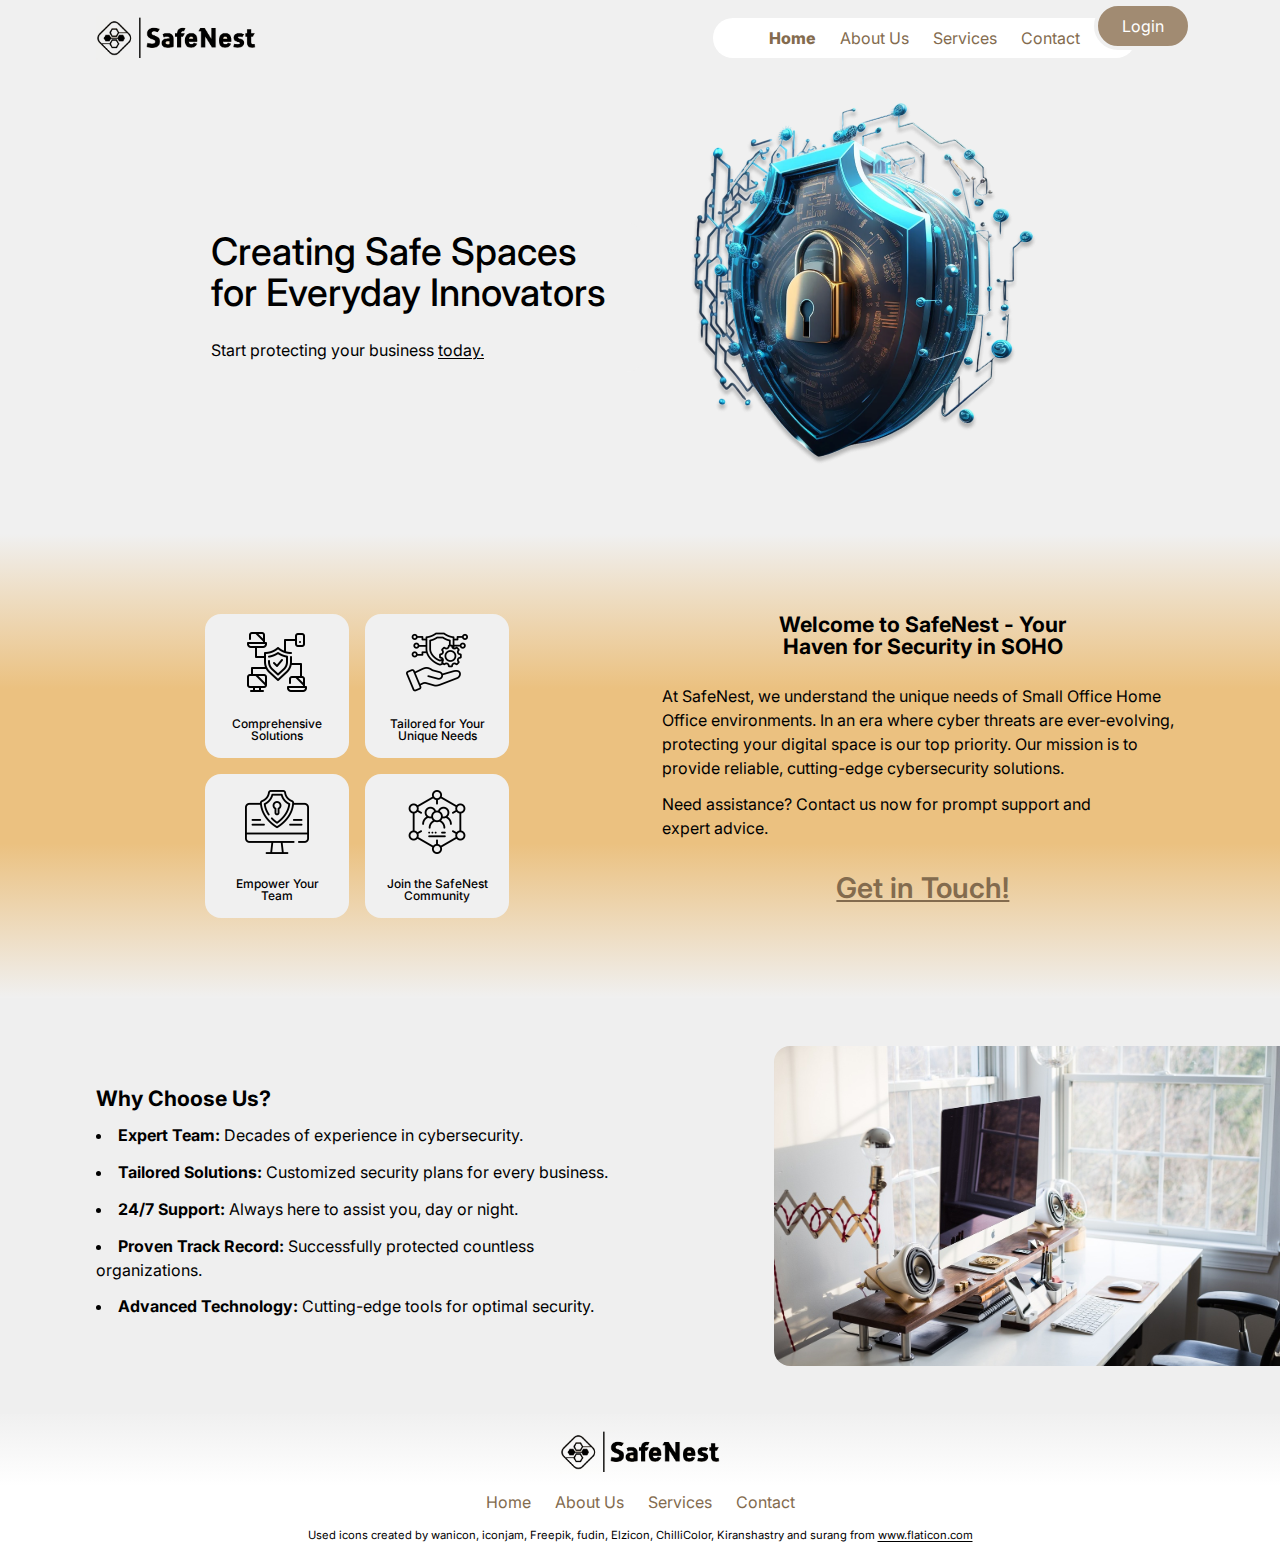
<file: index.html>
<!DOCTYPE html>
<html lang="en">
<head>
  <meta charset="UTF-8">
  <meta name="viewport" content="width=device-width, initial-scale=1.0">
  <link rel="stylesheet" href="style.css">
  <link rel="preconnect" href="https://fonts.googleapis.com">
  <link rel="preconnect" href="https://fonts.gstatic.com" crossorigin>
  <link href="https://fonts.googleapis.com/css2?family=Inter:ital,opsz,wght@0,14..32,100..900;1,14..32,100..900&display=swap" rel="stylesheet">
  <script src="index.js" defer></script>
  <title>SafeNest</title>
</head>
<body class="content-grid">
  <header class="header">
    <img src="images/logo.png" alt="logo" class="logo">
    <button class="mobile-nav-toggle" aria-controls="primary-navigation" aria-expanded="false"><span class="sr-only">Menu</span></button>
    <nav>
      <ul class="main-nav" id="primary-navigation" data-visible="false">
        <li class="nav-item active"><a href="index.html">Home</a></li>
        <li class="nav-item"><a href="about.html">About Us</a></li>
        <li class="nav-item"><a href="services.html">Services</a></li>
        <li class="nav-item"><a href="contact.html">Contact</a></li>
        <li class="nav-item login"><a href="login.html">Login</a></li>
      </ul>

      <ul class="mobile-nav">
        <li class="nav-item"><a href="index.html">Home</a></li>
        <li class="nav-item"><a href="about.html">About Us</a></li>
        <li class="nav-item"><a href="services.html">Services</a></li>
        <li class="nav-item"><a href="contact.html">Contact</a></li>
        <li class="nav-item login"><a href="login.html">Login</a></li>
      </ul>
    </nav>
  </header>

  <main class="full-width content-grid home">
    
    <section class="hero">
      <div>
        <h1>Creating Safe Spaces for Everyday Innovators</h1>
        <p>Start protecting your business <a href="contact.html">today.</a></p>
      </div>
      <div class="hero-img-container">
        <img src="images/home - hero.png" class="hero-img">
      </div>
    </section>
    
    <section class="section-one full-width">
      <div class="two-columns">
        <div>
          <h3>Welcome to SafeNest - Your Haven for Security in SOHO</h3>
          <p>At SafeNest, we understand the unique needs of Small Office Home Office environments. In an era where cyber threats are ever-evolving, protecting your digital space is our top priority. Our mission is to provide reliable, cutting-edge cybersecurity solutions.</p>
          <p>Need assistance? Contact us now for prompt support and expert advice.</p>
          <a href="contact.html" class="cta">Get in Touch!</a>
        </div>
        <div class="cards">
          <div class="square-card">
            <img src="images/home - icon1.png" class="icon">
            <p>Comprehensive  Solutions</p>
          </div>
          <div class="square-card">
            <img src="images/home - icon2.png" class="icon">
            <p>Tailored for Your Unique Needs</p>
          </div>
          <div class="square-card">
            <img src="images/home - icon3.png" class="icon">
            <p>Empower Your Team</p>
          </div>
          <div class="square-card">
            <img src="images/home - icon4.png" class="icon">
            <p>Join the SafeNest Community</p>
          </div>
        </div>
      </div>
    </section>

    <section class="section-two full-width">
      <div class="two-columns">
        <div>
          <h3>Why Choose Us?</h3>
          <ul>
            <li><b>Expert Team:</b> Decades of experience in cybersecurity.</li>
            <li><b>Tailored Solutions:</b> Customized security plans for every business.</li>
            <li><b>24/7 Support:</b> Always here to assist you, day or night.</li>
            <li><b>Proven Track Record:</b> Successfully protected countless organizations.</li>
            <li><b>Advanced Technology:</b> Cutting-edge tools for optimal security.</li>
          </ul>
        </div>
        <div class="img">

        </div>
      </div>
    </section>

  </main>


  <footer class="footer full-width">
    <img src="images/logo.png" alt="logo" class="logo">

    <div class="footer-nav">
      <ul>
        <li class="nav-item home"><a href="index.html">Home</a></li>
        <li class="nav-item"><a href="about.html">About Us</a></li>
        <li class="nav-item"><a href="services.html">Services</a></li>
        <li class="nav-item"><a href="contact.html">Contact</a></li>
      </ul>
    </div>

    <p class="icon-copyrigths">
      Used icons created by wanicon, iconjam, Freepik, fudin, Elzicon, ChilliColor, Kiranshastry and surang from <a href="https://www.flaticon.com/">www.flaticon.com</a>
    </p>
  </footer>


</body>
</html>
</file>
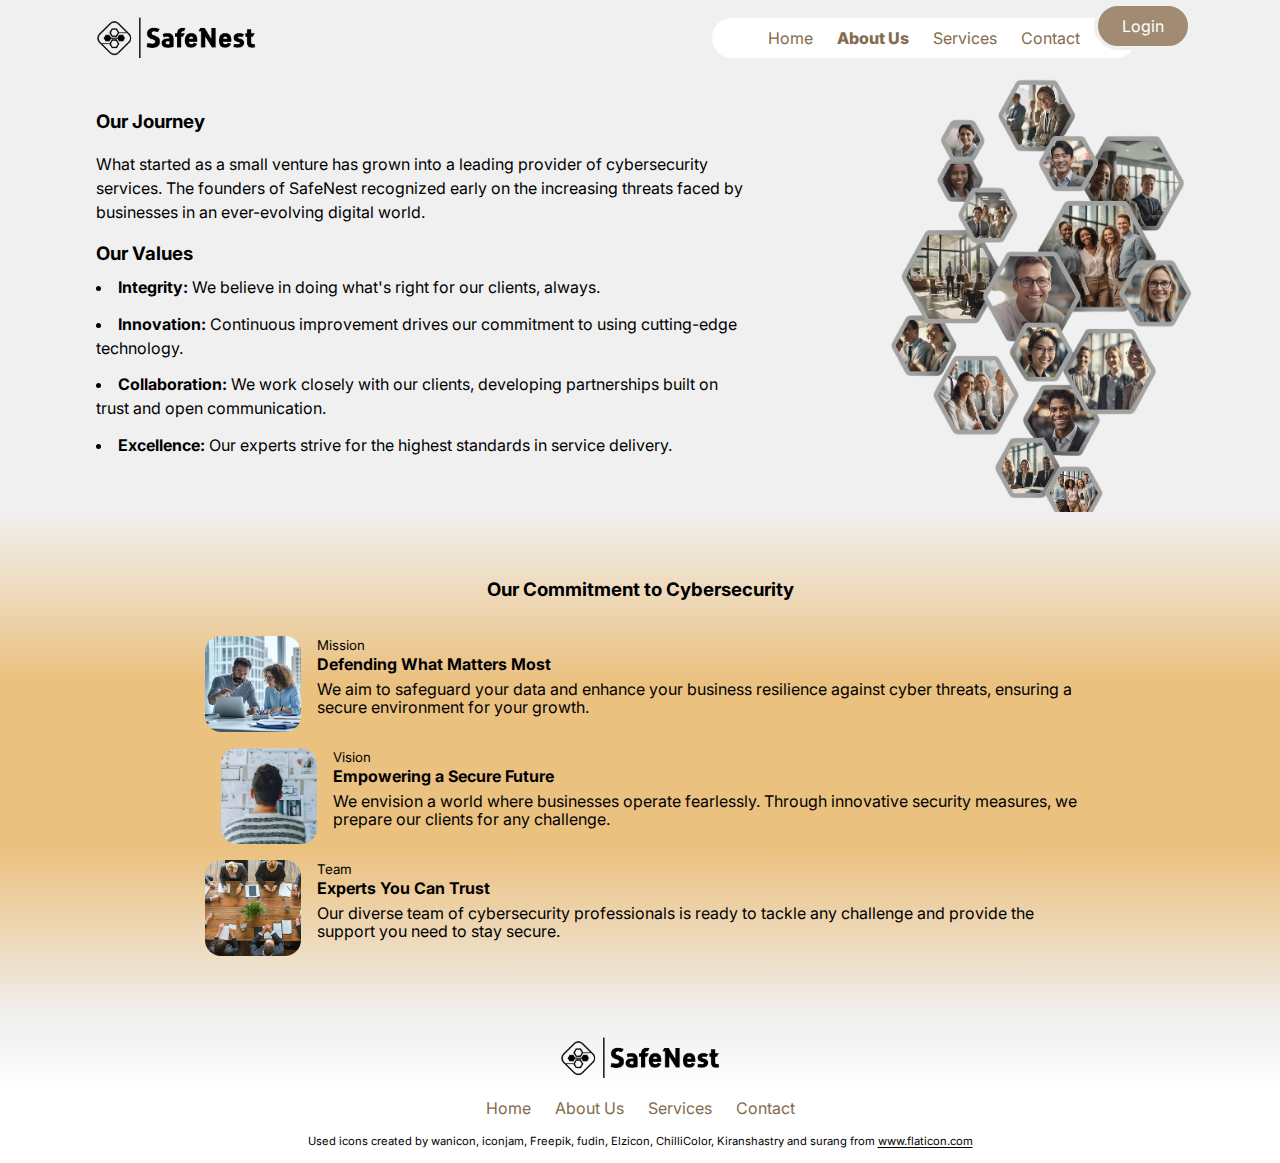
<file: about.html>
<!DOCTYPE html>
<html lang="en">
<head>
  <meta charset="UTF-8">
  <meta name="viewport" content="width=device-width, initial-scale=1.0">
  <link rel="stylesheet" href="style.css">
  <link rel="preconnect" href="https://fonts.googleapis.com">
  <link rel="preconnect" href="https://fonts.gstatic.com" crossorigin>
  <link href="https://fonts.googleapis.com/css2?family=Inter:ital,opsz,wght@0,14..32,100..900;1,14..32,100..900&display=swap" rel="stylesheet">
  <script src="index.js" defer></script>
  <title>SafeNest</title>
</head>
<body class="content-grid">
  <header class="header">
    <img src="images/logo.png" alt="logo" class="logo">
    <button class="mobile-nav-toggle" aria-controls="primary-navigation" aria-expanded="false"><span class="sr-only">Menu</span></button>
    <nav>
      <ul class="main-nav" id="primary-navigation" data-visible="false">
        <li class="nav-item"><a href="index.html">Home</a></li>
        <li class="nav-item active"><a href="about.html">About Us</a></li>
        <li class="nav-item"><a href="services.html">Services</a></li>
        <li class="nav-item"><a href="contact.html">Contact</a></li>
        <li class="nav-item login"><a href="login.html">Login</a></li>
      </ul>

      <ul class="mobile-nav">
        <li class="nav-item"><a href="index.html">Home</a></li>
        <li class="nav-item"><a href="about.html">About Us</a></li>
        <li class="nav-item"><a href="services.html">Services</a></li>
        <li class="nav-item"><a href="contact.html">Contact</a></li>
        <li class="nav-item login"><a href="login.html">Login</a></li>
      </ul>
    </nav>
  </header>

  <main class="full-width content-grid about">
    <section class="section-one">
      <div>
        <div class="journey">
          <h3>Our Journey</h3>
          <p>What started as a small venture has grown into a leading provider of cybersecurity services. The founders of SafeNest recognized early on the increasing threats faced by businesses in an ever-evolving digital world. 
          </p>
        </div>
        <div>
          <h3>Our Values</h3>
          <ul>
            <li><b>Integrity:</b> We believe in doing what's right for our clients, always.</li>
            <li><b>Innovation:</b> Continuous improvement drives our commitment to using cutting-edge technology.</li>
            <li><b>Collaboration:</b> We work closely with our clients, developing partnerships built on trust and open communication.</li>
            <li><b>Excellence:</b> Our experts strive for the highest standards in service delivery.</li>
          </ul>
        </div>
      </div>
      <div class="img">
      </div>
    </section>

    <section class="section-two full-width">
      <h3>Our Commitment to Cybersecurity</h3>
      <div class="articles">
        <div class="article">
          <img src="images/about us - mission.webp" alt="" class="img">
          <div>
            <div class="titles">
              <h5>Mission</h5>
              <h4>Defending What Matters Most</h4>
            </div>
            <p>We aim to safeguard your data and enhance your business resilience against cyber threats, ensuring a secure environment for your growth.</p>
          </div>
        </div>
        <div class="article">
          <img src="images/about us - vision.jpg" alt="" class="img">
          <div>
            <div class="titles">
              <h5>Vision</h5>
              <h4>Empowering a Secure Future</h4>
            </div>
            <p>We envision a world where businesses operate fearlessly. Through innovative security measures, we prepare our clients for any challenge.</p>
          </div>
        </div>
        <div class="article">
          <img src="images/about us - team.jpg" alt="" class="img">
          <div>
            <div class="titles">
              <h5>Team</h5>
              <h4>Experts You Can Trust</h4>
            </div>
            <p>Our diverse team of cybersecurity professionals is ready to tackle any challenge and provide the support you need to stay secure.</p>
          </div>
        </div>
      </div>
    </section>

  </main>

  <footer class="footer full-width">
    <img src="images/logo.png" alt="logo" class="logo">

    <div class="footer-nav">
      <ul>
        <li class="nav-item home"><a href="index.html">Home</a></li>
        <li class="nav-item"><a href="about.html">About Us</a></li>
        <li class="nav-item"><a href="services.html">Services</a></li>
        <li class="nav-item"><a href="contact.html">Contact</a></li>
      </ul>
    </div>

    <p class="icon-copyrigths">
      Used icons created by wanicon, iconjam, Freepik, fudin, Elzicon, ChilliColor, Kiranshastry and surang from <a href="https://www.flaticon.com/">www.flaticon.com</a>
    </p>
  </footer>


</body>
</html>
</file>
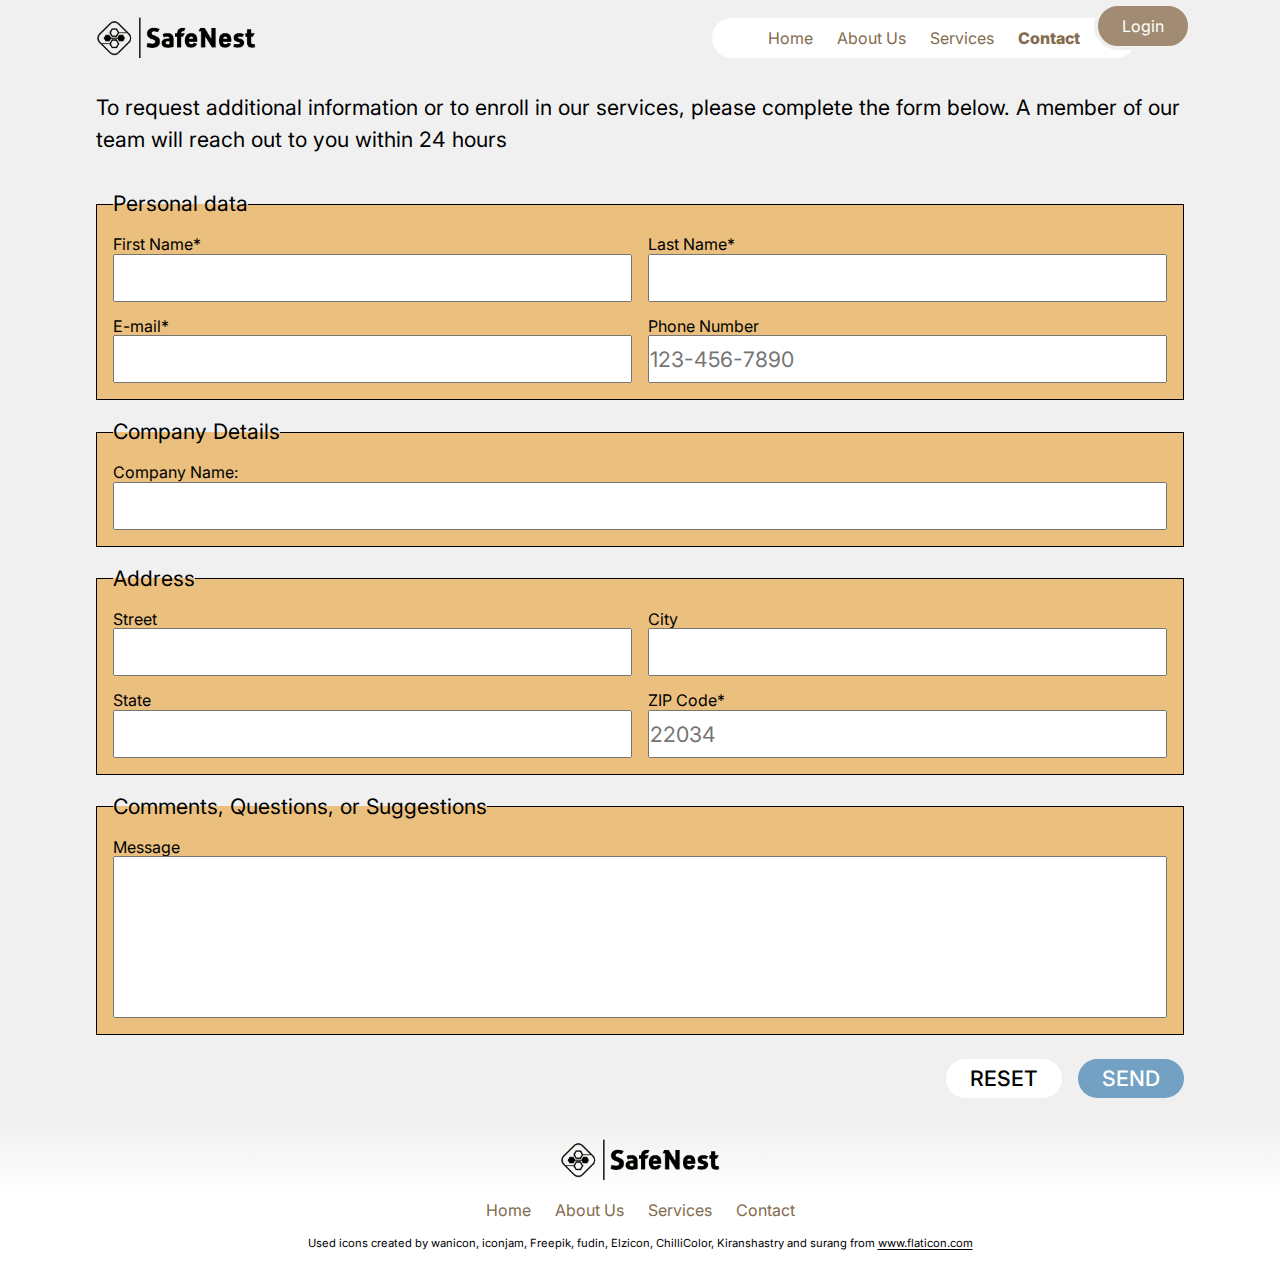
<file: contact.html>
<!DOCTYPE html>
<html lang="en">
<head>
  <meta charset="UTF-8">
  <meta name="viewport" content="width=device-width, initial-scale=1.0">
  <link rel="stylesheet" href="style.css">
  <link rel="preconnect" href="https://fonts.googleapis.com">
  <link rel="preconnect" href="https://fonts.gstatic.com" crossorigin>
  <link href="https://fonts.googleapis.com/css2?family=Inter:ital,opsz,wght@0,14..32,100..900;1,14..32,100..900&display=swap" rel="stylesheet">
  <script src="index.js" defer></script>
  <title>SafeNest</title>
</head>
<body class="content-grid">
  <header class="header">
    <img src="images/logo.png" alt="logo" class="logo">
    <button class="mobile-nav-toggle" aria-controls="primary-navigation" aria-expanded="false"><span class="sr-only">Menu</span></button>
    <nav>
      <ul class="main-nav" id="primary-navigation" data-visible="false">
        <li class="nav-item"><a href="index.html">Home</a></li>
        <li class="nav-item"><a href="about.html">About Us</a></li>
        <li class="nav-item"><a href="services.html">Services</a></li>
        <li class="nav-item active"><a href="contact.html">Contact</a></li>
        <li class="nav-item login"><a href="login.html">Login</a></li>
      </ul>

      <ul class="mobile-nav">
        <li class="nav-item"><a href="index.html">Home</a></li>
        <li class="nav-item"><a href="about.html">About Us</a></li>
        <li class="nav-item"><a href="services.html">Services</a></li>
        <li class="nav-item"><a href="contact.html">Contact</a></li>
        <li class="nav-item login"><a href="login.html">Login</a></li>
      </ul>
    </nav>
  </header>

  <main class="full-width contact content-grid">
    <p>To request additional information or to enroll in our services, please complete the form below. A member of our team will reach out to you within 24 hours</p>

    <form action="">
      <fieldset class="personal-data">
        <legend>Personal data</legend>
        <div>
          <label for="first">First Name*</label>
          <input type="text" id="first" name="FirstName">
        </div>
        <div>
          <label for="last">Last Name*</label>
          <input type="text" id="last" name="LastName">
        </div>
        <div>
          <label for="email">E-mail*</label>
          <input type="email" id="email" name="Email" required>
        </div>
        <div>
          <label for="phone">Phone Number</label>
          <input type="tel" id="phone" name="Phone" pattern="^[0-9]{3}-[0-9]{3}-[0-9]{4}$" placeholder="123-456-7890">
        </div>
      </fieldset>

      <fieldset class="company-details">
        <legend>Company Details</legend>
        <div>
          <label for="company">Company Name: </label>
          <input type="text" id="company" name="CompanyName">
        </div>
      </fieldset>

      <fieldset class="personal-data">
        <legend>Address</legend>
        <div>
          <label for="street">Street</label>
          <input type="text" id="street" name="Street">
        </div>
        <div>
          <label for="city">City</label>
          <input type="text" id="city" name="City">
        </div>
        <div>
          <label for="state">State</label>
          <input type="text" id="state" name="State">
        </div>
        <div>
          <label for="zip">ZIP Code*</label>
          <input type="text" id="zip" name="ZIP" maxlength="5" pattern="[0-9]{5}" placeholder="22034" required>
        </div>
      </fieldset>

      <fieldset class="message">
        <legend>Comments, Questions, or Suggestions</legend>
        <div>
          <label for="comments">Message</label>
          <textarea id="comments" name="Comments" style="resize: none;" rows="5"></textarea>
        </div>
      </fieldset>

      <div class="buttons">
        <input type="reset" class="button reset" value="Reset">
        <input class="button submit" type="submit" value="Send">
      </div>

    </form>
  </main>

  <footer class="footer full-width">
    <img src="images/logo.png" alt="logo" class="logo">

    <div class="footer-nav">
      <ul>
        <li class="nav-item home"><a href="index.html">Home</a></li>
        <li class="nav-item"><a href="about.html">About Us</a></li>
        <li class="nav-item"><a href="services.html">Services</a></li>
        <li class="nav-item"><a href="contact.html">Contact</a></li>
      </ul>
    </div>

    <p class="icon-copyrigths">
      Used icons created by wanicon, iconjam, Freepik, fudin, Elzicon, ChilliColor, Kiranshastry and surang from <a href="https://www.flaticon.com/">www.flaticon.com</a>
    </p>
  </footer>


</body>
</html>
</file>
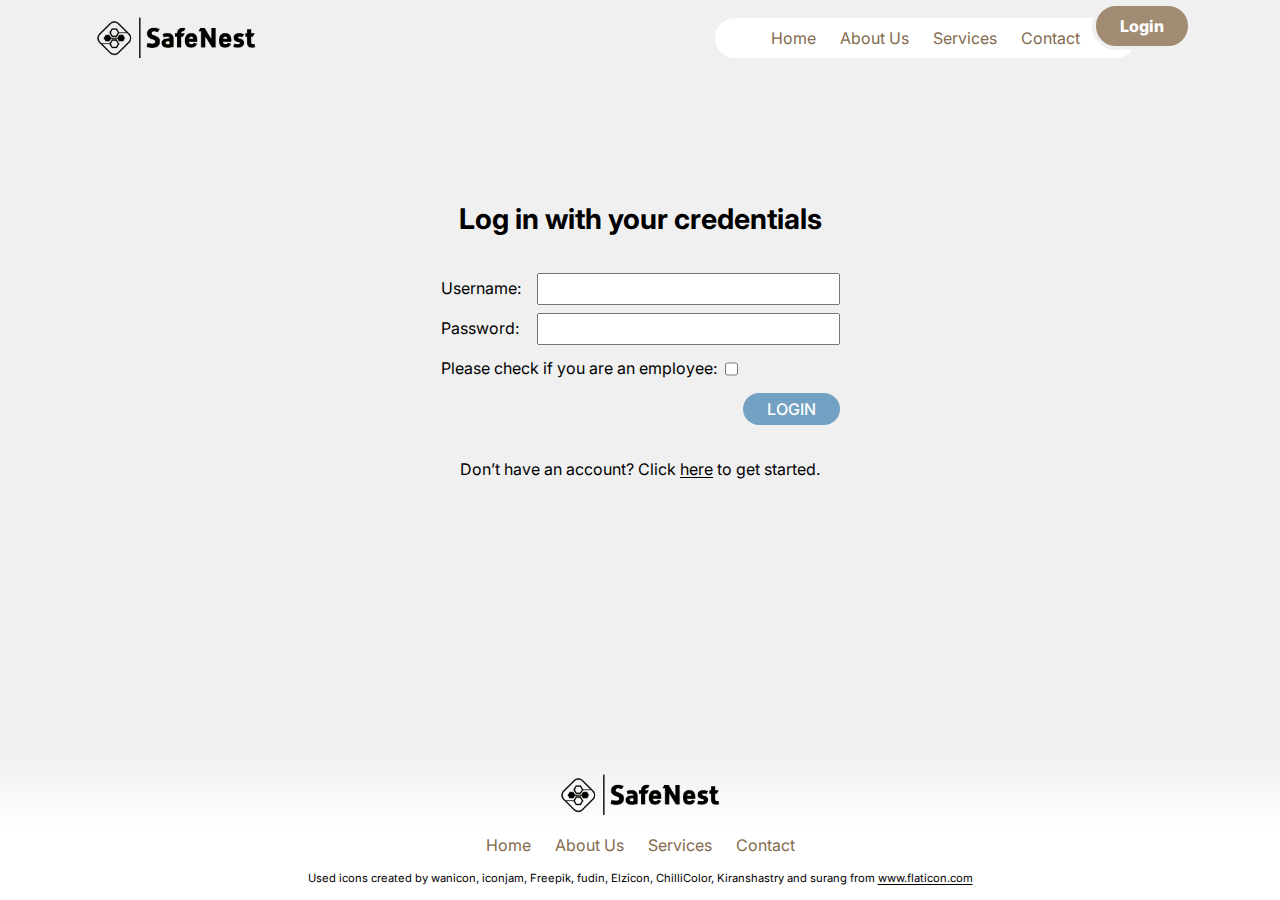
<file: login.html>
<!DOCTYPE html>
<html lang="en">
<head>
  <meta charset="UTF-8">
  <meta name="viewport" content="width=device-width, initial-scale=1.0">
  <link rel="stylesheet" href="style.css">
  <link rel="preconnect" href="https://fonts.googleapis.com">
  <link rel="preconnect" href="https://fonts.gstatic.com" crossorigin>
  <link href="https://fonts.googleapis.com/css2?family=Inter:ital,opsz,wght@0,14..32,100..900;1,14..32,100..900&display=swap" rel="stylesheet">
  <script src="index.js" defer></script>
  <title>SafeNest</title>
</head>
<body class="content-grid">
  <header class="header">
    <img src="images/logo.png" alt="logo" class="logo">
    <button class="mobile-nav-toggle" aria-controls="primary-navigation" aria-expanded="false"><span class="sr-only">Menu</span></button>
    <nav>
      <ul class="main-nav" id="primary-navigation" data-visible="false">
        <li class="nav-item"><a href="index.html">Home</a></li>
        <li class="nav-item"><a href="about.html">About Us</a></li>
        <li class="nav-item"><a href="services.html">Services</a></li>
        <li class="nav-item"><a href="contact.html">Contact</a></li>
        <li class="nav-item login active"><a href="login.html">Login</a></li>
      </ul>

      <ul class="mobile-nav">
        <li class="nav-item"><a href="index.html">Home</a></li>
        <li class="nav-item"><a href="about.html">About Us</a></li>
        <li class="nav-item"><a href="services.html">Services</a></li>
        <li class="nav-item"><a href="contact.html">Contact</a></li>
        <li class="nav-item login"><a href="login.html">Login</a></li>
      </ul>
    </nav>
  </header>

  <main class="full-width content-grid login">
    <section>
      <h3>Log in with your credentials</h3>
      <form action="">
        <fieldset>
          <label for="username">Username: </label>
          <input type="text" id="username" name="UserName" required>
        </fieldset>
        <fieldset>
          <label for="username">Password: </label>
          <input required="required" size="25" type="password" id="password" name="Password">
        </fieldset>
        <fieldset class="employee">
          <label for="employee">Please check if you are an employee: </label>
          <input type="checkbox" id="employee" name="employee" value="Employee">
        </fieldset>
        <input class="button submit" type="submit" value="Login">
      </form>
      <p>Don’t have an account? Click <a href="contact.html">here</a> to get started.</p>
    </section>
  </main>

  <footer class="footer full-width">
    <img src="images/logo.png" alt="logo" class="logo">

    <div class="footer-nav">
      <ul>
        <li class="nav-item home"><a href="index.html">Home</a></li>
        <li class="nav-item"><a href="about.html">About Us</a></li>
        <li class="nav-item"><a href="services.html">Services</a></li>
        <li class="nav-item"><a href="contact.html">Contact</a></li>
      </ul>
    </div>

    <p class="icon-copyrigths">
      Used icons created by wanicon, iconjam, Freepik, fudin, Elzicon, ChilliColor, Kiranshastry and surang from <a href="https://www.flaticon.com/">www.flaticon.com</a>
    </p>
  </footer>


</body>
</html>
</file>
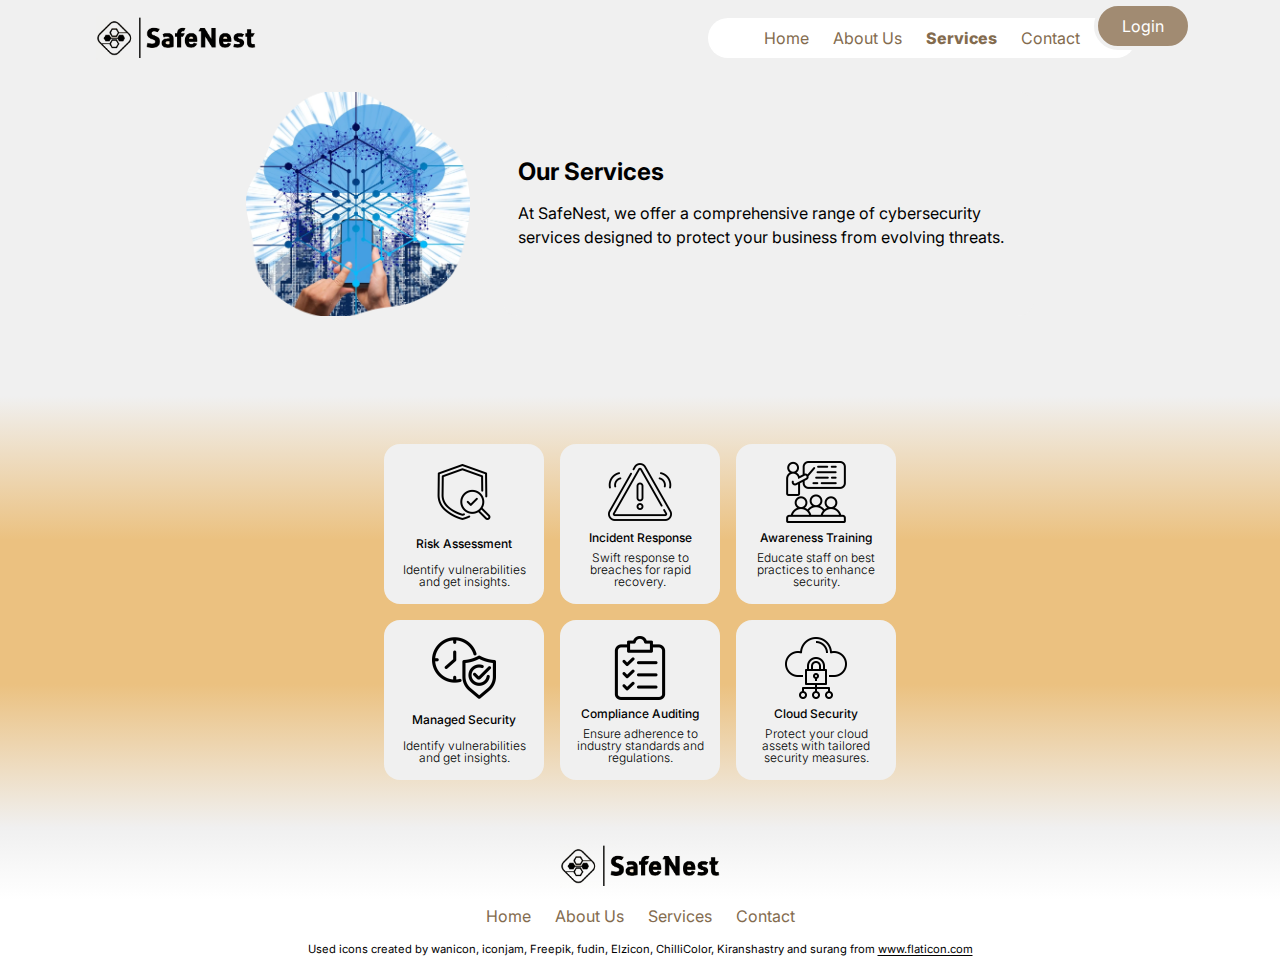
<file: services.html>
<!DOCTYPE html>
<html lang="en">
<head>
  <meta charset="UTF-8">
  <meta name="viewport" content="width=device-width, initial-scale=1.0">
  <link rel="stylesheet" href="style.css">
  <link rel="preconnect" href="https://fonts.googleapis.com">
  <link rel="preconnect" href="https://fonts.gstatic.com" crossorigin>
  <link href="https://fonts.googleapis.com/css2?family=Inter:ital,opsz,wght@0,14..32,100..900;1,14..32,100..900&display=swap" rel="stylesheet">
  <script src="index.js" defer></script>
  <title>SafeNest</title>
</head>
<body class="content-grid">
  <header class="header">
    <img src="images/logo.png" alt="logo" class="logo">
    <button class="mobile-nav-toggle" aria-controls="primary-navigation" aria-expanded="false"><span class="sr-only">Menu</span></button>
    <nav>
      <ul class="main-nav" id="primary-navigation" data-visible="false">
        <li class="nav-item"><a href="index.html">Home</a></li>
        <li class="nav-item"><a href="about.html">About Us</a></li>
        <li class="nav-item active"><a href="services.html">Services</a></li>
        <li class="nav-item"><a href="contact.html">Contact</a></li>
        <li class="nav-item login"><a href="login.html">Login</a></li>
      </ul>

      <ul class="mobile-nav">
        <li class="nav-item"><a href="index.html">Home</a></li>
        <li class="nav-item"><a href="about.html">About Us</a></li>
        <li class="nav-item"><a href="services.html">Services</a></li>
        <li class="nav-item"><a href="contact.html">Contact</a></li>
        <li class="nav-item login"><a href="login.html">Login</a></li>
      </ul>
    </nav>
  </header>

  <main class="services full-width content-grid">

    <section class="section-one">
      <div class="img"></div>
      <div>
        <h2>Our Services</h2>
        <p>At SafeNest, we offer a comprehensive range of cybersecurity services designed to protect your business from evolving threats.</p>
      </div>
    </section>

    <section class="section-two full-width">
      <div class="cards">
        <div class="square-card">
          <img src="images/services - icon1.png" class="icon">
          <p>Risk Assessment</p>
          <p>Identify vulnerabilities and get insights.</p>
        </div>
        <div class="square-card">
          <img src="images/services - icon2.png" class="icon">
          <p>Incident Response</p>
          <p>Swift response to breaches for rapid recovery.</p>
        </div>
        <div class="square-card">
          <img src="images/services - icon3.png" class="icon">
          <p>Awareness Training</p>
          <p>Educate staff on best practices to enhance security.</p>
        </div>
        <div class="square-card">
          <img src="images/services - icon4.png" class="icon">
          <p>Managed Security</p>
          <p>Identify vulnerabilities and get insights.</p>
        </div>
        <div class="square-card">
          <img src="images/services - icon5.png" class="icon">
          <p>Compliance Auditing</p>
          <p>Ensure adherence to industry standards and regulations.</p>
        </div>
        <div class="square-card">
          <img src="images/services - icon6.png" class="icon">
          <p>Cloud Security</p>
          <p>Protect your cloud assets with tailored security measures.</p>
        </div>
      </div>
    </section>
    
  </main>

  <footer class="footer full-width">
    <img src="images/logo.png" alt="logo" class="logo">

    <div class="footer-nav">
      <ul>
        <li class="nav-item home"><a href="index.html">Home</a></li>
        <li class="nav-item"><a href="about.html">About Us</a></li>
        <li class="nav-item"><a href="services.html">Services</a></li>
        <li class="nav-item"><a href="contact.html">Contact</a></li>
      </ul>
    </div>

    <p class="icon-copyrigths">
      Used icons created by wanicon, iconjam, Freepik, fudin, Elzicon, ChilliColor, Kiranshastry and surang from <a href="https://www.flaticon.com/">www.flaticon.com</a>
    </p>
  </footer>


</body>
</html>
</file>
<file: style.css>
/* --------- */
/* css reset */
/* --------- */

*, 
*::before, 
*::after {
  box-sizing: border-box;
}

* {
  margin: 0;
  padding: 0;
}

html {
  color-scheme: dark light;
  hanging-punctuation: first allow-end last;
  -moz-text-size-adjust: none;
  -webkit-text-size-adjust: none;
  text-size-adjust: none;
}

ul[role='list'],
ol[role='list'] {
  list-style: none;
}

body {
  min-height: 100vh;
  min-height: 100svh;
  line-height: 1.5;
  scrollbar-gutter: stable;
  -webkit-font-smoothing: antialiased;
}

img,
picture,
svg,
video {
  display: block;
  max-width: 100%;
}

input, button, textarea, select {
  font: inherit;
}

h1, h2, h2, h4, button, input, label {
  line-height: 1.1;
}

p, h1, h2, h3, h4, h5, h6 {
  overflow-wrap: break-word;
}

h1, h2, h3, h4 {
  text-wrap: balance;
}

p {
  text-wrap: pretty;
}

a:not([class]) {
  text-decoration-thickness: max(0.08em, 1px);
  text-underline-offset: 0.15em;
  text-decoration-skip: auto;
  color: currentColor;
}

textarea:not([rows]) {
  min-height: 10em;
}

:target {
  scroll-margin-block: 5ex;
}

@media (prefers-reduced-motion: no-preference) {
  :has(:target) {
    scroll-behavior: smooth;
    scroll-padding-top: 3rem;
  }
}

@media (prefers-reduced-motion: reduce) {
  html:focus-within {
    scroll-behavior: auto;
  }

  *,
  *::before,
  *::after {
    animation-duration: 0.01ms !important;
    animation-iteration-count: 1 !important;
    transition-duration: 0.01ms !important;
    scroll-behavior: auto !important;
  }
}

/* ----------------- */
/* custom properties */
/* ----------------- */

/* fonts */
:root {
  --fs-200: clamp(0.56rem, calc(0.62rem + -0.08vw), 0.61rem);
  --fs-300: clamp(0.73rem, calc(0.72rem + 0.04vw), 0.75rem);
  --fs-400: clamp(0.88rem, calc(0.83rem + 0.22vw), 1.00rem);
  --fs-500: clamp(1.05rem, calc(0.95rem + 0.49vw), 1.33rem);
  --fs-600: clamp(1.26rem, calc(1.08rem + 0.90vw), 1.78rem);
  --fs-700: clamp(1.51rem, calc(1.21rem + 1.49vw), 2.37rem);
  --fs-800: clamp(1.81rem, calc(1.35rem + 2.34vw), 3.16rem);
  --fs-900: clamp(2.18rem, calc(1.47rem + 3.53vw), 4.21rem);
}

/* colors */
:root {
  --bg-grey: 0, 0%, 94%;
  --color-primary: 36, 73%, 71%;
  --color-secondary: 32, 20%, 54%;
  --color-accent: 206, 41%, 61%;
  --color-text: 33, 25%, 41%;
}

/* --------------- */
/* utility classes */
/* --------------- */

.content-grid {
  --padding-inline: clamp(1rem, 12%, 6rem);
  --content-max-width: 120ch;
  --breakout-max-width: 140ch;

  --breakout-size: calc(
    (var(--breakout-max-width) - var(--content-max-width)) / 2
  );

  display: grid;
  grid-template-columns:
    [full-width-start] minmax(var(--padding-inline), 1fr)
    [breakout-start] minmax(0, var(--breakout-size))
    [content-start] min(100% - (var(--padding-inline) * 2),
      var(--content-max-width))
    [content-end]
    minmax(0, var(--breakout-size)) [breakout-end]
    minmax(var(--padding-inline), 1fr) [full-width-end];
}

.content-grid > :not(.breakout, .full-width),
.full-width > :not(.breakout, .full-width) {
  grid-column: content;
}

.content-grid > .breakout {
  grid-column: breakout;
}

.content-grid > .full-width {
  grid-column: full-width;

  display: grid;
  grid-template-columns: inherit;
}

:root {
  --padding-sm: clamp(1rem, 3%, 1.5rem);
  --padding-md: clamp(1.5rem, 6%, 3rem);
  --padding-lg: clamp(3rem, 12%, 6rem);
}

.sr-only {
  position: absolute;
  width: 1px;
  height: 1px;
  margin: -1px;
  overflow: hidden;
  clip: rect(0, 0, 0, 0);
  white-space: nowrap;
  border: 0;
}

/*------- */
/* styles */
/* ------ */

/* general style */

body {
  font-family: "Inter", sans-serif;
  font-optical-sizing: auto;
  font-size: var(--fs-400);

  background-color: hsl(var(--bg-grey));

  overflow: auto;
}

/* header */

.header {
  display: flex;
  align-items: center;
  justify-content: space-between;

  height: fit-content;
  padding-top: 1rem;

  background-color: hsl(var(--bg-grey));
  border-radius: 1rem;

}
@media screen and (max-width: 815px) {
  header {
    flex-direction: column;
    align-items: flex-end;
    gap: 0.5rem;
  }
}

.logo {
  margin-right: auto;
  max-width: 10rem;
}

.main-nav {
  position: relative;

  display: flex;
  gap: 1.5rem;

  padding: 0.5rem 3.5rem;
  margin-right: 3rem;
  
  list-style: none;
  
  border-radius: 5rem;
  background-color: white;
}

@media screen and (max-width: 815px) {
  .main-nav {
    margin-right: 0;
  }
}

@media screen and (max-width: 528px) {
  .main-nav {
    display: none;
  }
}

.nav-item {
  color: hsl(var(--color-text));
}

.nav-item a {
  text-decoration: none;
}

.main-nav .nav-item {
  transition: all 100ms ease-in-out;
}

.main-nav .nav-item.active {
  font-weight: 800;
}

.main-nav .nav-item:not(.active):hover {
  scale: 1.1;
  text-shadow: 4px 4px 6px rgba(66, 68, 90, 0.2);
}

.main-nav .login {
  position: absolute;
  right: -3.5rem;
  top: -1rem;

  padding: 0.5rem 1.5rem;

  color: white;

  background-color: hsl(var(--color-secondary));
  border-radius: 5rem;
  border: 0.3rem solid hsl(var(--bg-grey));

  @media screen and (max-width: 815px) {
    right: 0;
    top: -3.2rem;
  }
}

.mobile-nav-toggle {
  position: absolute;
  display: block;
  z-index: 2000;
  top: 1.5rem;

  background: transparent;
  background-image: url(images/icon-hamburger.svg);
  background-repeat: no-repeat;
  background-position: center;
  width: 1.5rem;
  aspect-ratio: 1;
  border: 0;
}

.mobile-nav-toggle[aria-expanded="true"] {
  background-image: url(images/icon-close.svg);
}

.mobile-nav-toggle {
  display: none;

  @media screen and (max-width: 528px) {
    display: inline;
  }
}

.no-touch {
  touch-action: none;
  position: fixed;
  overflow: hidden;
  opacity: 0.8;
}

.mobile-nav {
  position: absolute;
  right: 3rem;
  z-index: 999;

  list-style: none;
  font-weight: 600;
  text-align: end;
}

.mobile-nav li {
  padding-block: 0.3rem;
}

.mobile-nav .login {
  position: relative;
  color: white;
}

.mobile-nav   .login::before {
  position: absolute;
  content: "";
  z-index: -1;
  top: 0;
  left: 0.7rem;

  width: 15rem;
  height: 2rem;

  background-color: hsl(var(--color-text));
  border-radius: 10px;
}

.mobile-nav::before {
  position: absolute;
  content: "";
  z-index: -1;
  left: -3rem;
  top: -6rem;

  width: 20rem;
  height: 20rem;

  overflow: hidden;

  background-color: white;
  border-radius: 0 0 0 1rem;
}

header:has(.mobile-nav-toggle[aria-expanded="false"]) .mobile-nav {
  display: none;
}


/* footer */

.footer {
  height: fit-content;
  margin-top: auto;
  
  background: linear-gradient(180deg, #f0f0f0, #ffffff, #ffffff);
}

.footer .logo {
  margin-inline: auto;
  margin-block: 1rem;
}

.footer ul {
  display: flex;
  gap: 1.5rem;

  width: fit-content;
  margin-inline: auto;
}

.footer .nav-item {
  list-style: none;
}

.footer .icon-copyrigths {
  margin-block: 1rem;
  margin-inline: auto;

  line-height: 1;
  font-size: 0.7rem;
}

.footer .nav-item:hover {
  text-decoration: underline;
}

@media screen and (max-width: 528px) {
  .footer .logo {
    max-width: 7rem;
    margin-inline-start: 0;
  }

  .footer ul {
    position: relative;
    display: flex;
    justify-content: space-between;

    width: 100%;
  }

  .footer .nav-item {
    position: relative;
  }

  .footer .home {
    position: absolute;
    top: -2.5rem;
    right: 0;
  }

}

/* home page */

/* hero */

.hero {
  display: flex;
  align-items: center;
  justify-content: center;
  margin-block: 1.5rem;
}

.hero div:first-child {
  border-radius: 0 1rem 1rem 0;
  background-color: hsl(var(--bg-grey), 0.8);
}

.hero h1 {
  display: inline-block;
  margin-bottom: 1rem;
  max-width: 18ch;
  padding-block: 0.5rem;

  font-size: var(--fs-700);
  font-weight: 500;
}

.hero p {
  margin-bottom: 0.6rem;
}

.hero-img-container {
  position: relative;
}

@media screen and (max-width: 815px) {
  .hero-img {
    max-width: 15rem;

    position: absolute;
    z-index: -2;
    top: -7rem;
    right: -8rem;
  }
}

@media screen and (max-width: 528px) {
  .hero-img {
    right: -5rem;
  }
}

/* section 1 */

.two-columns {
  display: flex;
  justify-content: space-between;
  gap: 1rem;

  div {
    flex-basis: 48%;
  }
}

.home .section-one {
  padding-block: 5rem;

  background: linear-gradient(0deg, #f0f0f0, #ebc180, #ebc180, #f0f0f0);
}

.home .section-one h3 {
  margin-bottom: 1rem;
  text-align: center;
}

.home .section-one .cta {
  text-align: center;
  margin-block: 1rem 0.5rem;
}

@media screen and (max-width: 815px) {
  .two-columns {
    flex-direction: column;
    padding-inline: 2rem;
  }
}

.cards {
  display: grid;
  grid-template-columns: repeat(2, 1fr);
  gap: 1rem;
  justify-content: center;
  align-items: center;
}

@media screen and (min-width: 815px) {
  .home .section-one .cards {
    order: 1;
  }

  .home .section-one .two-columns > div:first-child {
    order: 2;
  }
}

.two-columns > div:first-child {
  display: flex;
  flex-direction: column;
  justify-content: space-between;
}

.two-columns > div:first-child h3 {
  line-height: 1;
  font-size: var(--fs-500);
}

.two-columns > div:first-child a {
  font-size: var(--fs-600);
  color: hsl(var(--color-text));
  font-weight: 600;
}

.square-card {
  display: flex;
  flex-direction: column;
  justify-content: space-between;
  align-items: center;

  min-width: 8rem;
  max-width: 9rem;
  aspect-ratio: 1;
  padding: 1rem;

  font-size: var(--fs-300);
  text-align: center;
  line-height: 1;
  font-weight: 500;
  
  background-color: hsl(var(--bg-grey));
  border-radius: 1rem;
}

.square-card p {
  white-space: no-wrap;
}

.square-card .icon {
  max-width: 4rem;
}

.home .square-card:nth-of-type(odd) {
  justify-self: end;
}

.home .square-card:nth-of-type(even) {
  justify-self: start;
}

section li {
  padding-block: 0.4rem;
  list-style-position: inside;
}

/* section two */

.home .section-two {
  padding-block: 3rem;
  position: relative;
  z-index: 999;
}

.home .section-two::before {
  position: absolute;
  content: "";
  z-index: -1;

  inset: 0;
  background-color: hsl(var(--bg-grey), 0.1);
}

@media screen and (max-width: 528px) {
  .home .section-two .two-columns {
    flex-direction: column;
  }
}

.home .section-two .two-columns div:first-child {
  display: flex;
  flex-direction: column;
  justify-content: center;
  gap: 0.5rem;
}

@media screen and (max-width: 815px) and (min-width: 528px) {
  .home .section-two .two-columns div:first-child {
    white-space: nowrap;
  }
}

.home .section-two .two-columns div:last-child {
  position: relative;
  min-height: 20rem;
}

@media screen and (max-width: 815px) {
  .home .section-two .two-columns div:last-child {
    display: none;
  }
}

.home .section-two .img {
  position: absolute;
  right: -7rem;
  top: 0;
}

@media screen and (min-width: 815px) {
  .home .section-two .img {
    background-image: url("images/home\ -\ office.jpg");
    background-position: center;
    background-size: cover;

    border-radius: 1rem 0 0 1rem;
  }
}

@media screen and (max-width: 815px) {
  .home .section-two {
    background-image: url("images/home\ -\ office.jpg");
    background-size: cover;
    background-position: center;
  }
}

/* about us */

/* section 1 */

.about .section-one {
  position: relative;
  padding-block: 3rem;
}

.about .section-one > div:first-of-type {
  width: 60%;
  background-color: hsl(var(--bg-grey), 0.8);
}

.about .section-one > div:first-of-type div:first-of-type {
  margin-bottom: 1rem;
}

.about .section-one > div:first-of-type div:first-of-type h3 {
  margin-bottom: 1rem;
}

@media screen and (max-width: 528px) {
  .about .section-one > div:first-of-type {
    width: 100%;
  }
}

.about .section-one .img {
  position: absolute;
  top: 0;
  right: -6rem;
  z-index: -1;
  width: 30rem;
  aspect-ratio: 1;
  background-image: url("images/about\ us\ -\ people.png");
  background-position: center;
  background-size: contain;
  background-repeat: no-repeat;
  scale: 1.1;
}

@media screen and (max-width: 815px) {
  .about .section-one .img {
    scale: 1;
  }
}

.about .section-two {
  padding-block: 4rem;
  
  background: linear-gradient(0deg, #f0f0f0, #ebc180, #ebc180, #f0f0f0);
}

.about .section-two h3 {
  margin-bottom: 2rem;
  text-align: center;
}

.articles {
  display: flex;
  flex-direction: column;
  align-items: center;
  gap: 1rem;
}

.article {
  display: flex;
  gap: 1rem;

  max-width: 80%;
}

.article h5 {
  font-weight: 400;
}

.article p {
  line-height: 1.1;
  margin-top: 0.5rem;
}

.article .img {
  max-width: 6rem;
  aspect-ratio: 1;

  border-radius: 1rem;

  object-position: center;
  object-fit: cover;
}

@media screen and (max-width: 528px) {
  .article .img {
    position: absolute;
    margin-top: -0.5rem;
    width: 4rem;
  }

  .article .titles {
    max-width: 8rem;

    margin-left: 4.5rem;
  }
}

.article:nth-of-type(2) {
  margin-left: 2rem;  
}

@media screen and (max-width: 815px) {
  .article:nth-of-type(2) {
    margin-left: 0;
    flex-direction: row-reverse;
    text-align: end;
  }
}

@media screen and (max-width: 528px) {
  .article:nth-of-type(2) .titles {
    transform: translateX(-1.5rem);
  }
}

/* services page */

.services .section-one {
  position: relative;
  display: flex;
  justify-content: center;
  gap: 2rem;
  padding-block: 2rem;
  margin-bottom: 3rem;
}

.services .section-one p {
  max-width: 50ch;
}

.services .section-one .img {
  min-width: 14rem;
  height: 14rem;
  background-image: url("images/services.png");
  background-position: center;
  background-repeat: no-repeat;
  background-size: cover;
}

@media screen and (max-width: 815px) {
  .services .section-one .img {
    position: absolute;
    z-index: -1;
    inset: 0;
    top: 0;
    left: 0rem;
    width: 8rem;
  }
}

.services .section-one div:nth-of-type(2) {
  background-color: hsl(var(--bg-grey), 0.8);
  display: flex;
  flex-direction: column;
  gap: 1rem;
  justify-content: center;

  padding-inline: 1rem;
  border-radius: 1rem;
}

.services .section-two {
  background: linear-gradient(0deg, #f0f0f0, #ebc180, #ebc180, #f0f0f0);
  padding-block: 3rem;
}

.services .section-two .cards {
  margin-inline: auto;
  grid-template-columns: repeat(3, 1fr);
  gap: 1rem;
  
  width: fit-content;
}

.services .section-two .cards p:nth-of-type(1) {
  margin-block: 0.4rem;
}

.services .section-two .cards p:nth-of-type(2) {
  font-weight: 300;
  font-size: var(--fs-300);
}

.services .section-two .cards .square-card {
  aspect-ratio: 1;
  max-width: 10rem;
}

@media screen and (max-width: 815px) {
  .services .section-two .cards {
    grid-template-columns: repeat(2, 1fr);
  }
}


/* contact */

.contact {
  font-size: var(--fs-500);
}

.contact p {
  margin-block: 2rem;
}

.contact fieldset {
  border: 1px solid black;
  padding: 1rem;
  background-color: hsl(var(--color-primary));

  display: grid;
  grid-template-columns: repeat(2, 1fr);
  gap: 1rem;

  margin-bottom: 1rem;
}

.contact fieldset div {
  display: flex;
  flex-direction: column;
}

.contact fieldset div label {
  font-size: var(--fs-400);
}

.contact fieldset div input {
  height: 3rem;
}

fieldset.company-details, fieldset.message {
  grid-template-columns: 1fr;
}

fieldset.message input {
  height: 6rem;
}

@media screen and (max-width: 815px) {
  .contact fieldset {
    display: block;
  }
}

.buttons {
  display: flex;
  justify-content: end;
  gap: 1rem;
  margin-block: 1.5rem;
}

.button {
  padding: 0.5rem 1.5rem;
  text-transform: uppercase;
  border-radius: 3rem;
  border: none;
  font-weight: 500;
  transition: all 200ms;

  cursor: pointer;
}
.reset {
  background-color: white;
}
.reset:hover {
  background-color: hsl(var(--color-secondary), 0.5);
}
.submit {
  background-color: hsl(var(--color-accent));
  color: white;
}
.submit:hover {
  scale: 1.1;
  box-shadow: rgba(100, 100, 111, 0.2) 0px 7px 29px 0px;
}

/* login page */

.login section {
  display: flex;
  flex-direction: column;
  align-items: center;
  gap: 2rem;
}

.login h3 {
  font-size: var(--fs-600);
}

.login form {
  display: flex;
  flex-direction: column;
  gap: 0.5rem;
}

.login form fieldset {
  border: none;
}

.login form fieldset:not(.employee) {
  display: grid;
  align-items: center;
  grid-template-columns: 6rem 1fr;
}

.login form .employee {
  display: flex;
  align-items: center;
  gap: 0.5rem;
}

.login form input {
  height: 2rem;
}

.login form .submit {
  align-self: flex-end;
}
</file>
